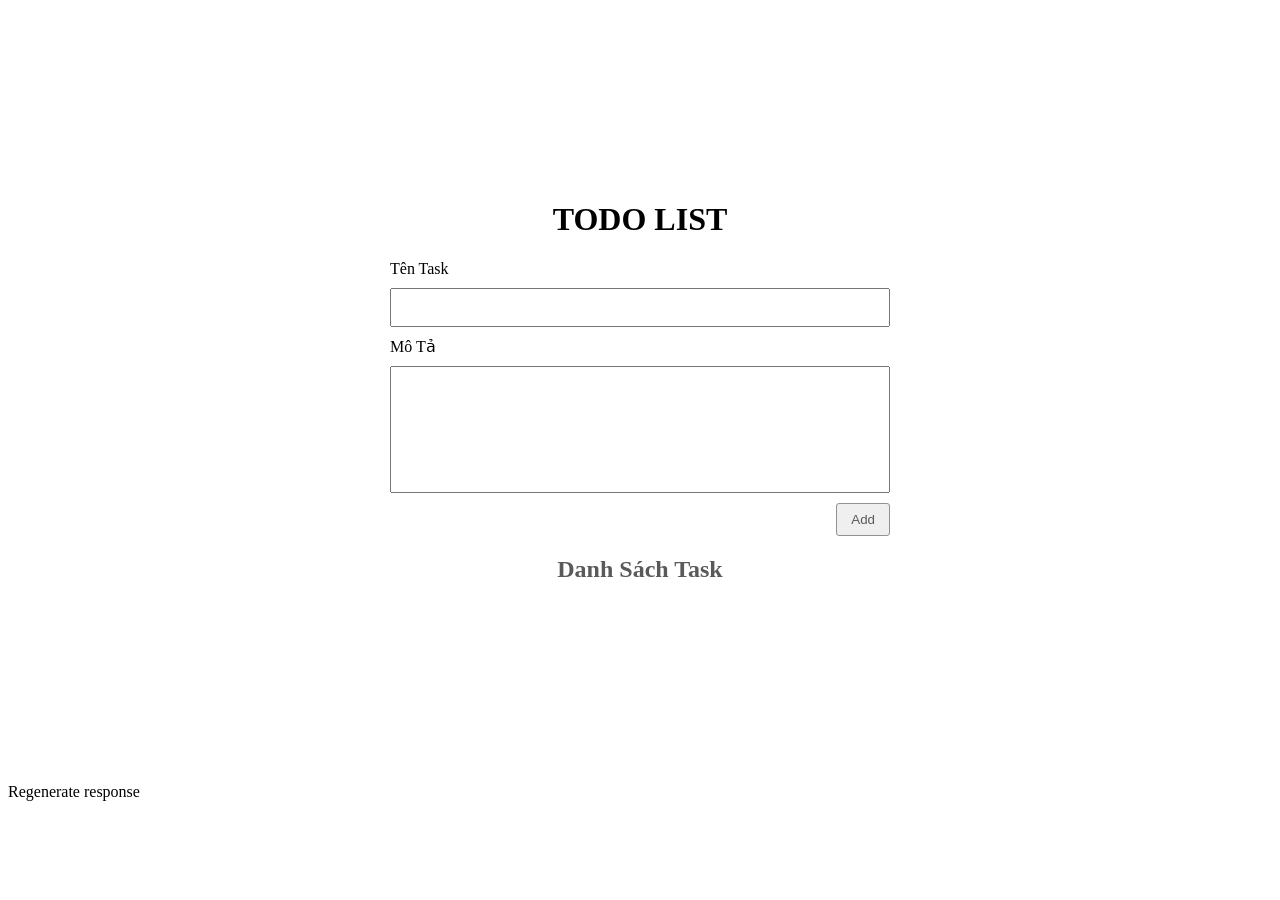
<file: lab5/index.html>
<!DOCTYPE html>
<html lang="en">
  <head>
    <meta charset="UTF-8" />
    <meta http-equiv="X-UA-Compatible" content="IE=edge" />
    <meta name="viewport" content="width=device-width, initial-scale=1.0" />
    <title>Document</title>
    <style>
      .todo-list-wrapper {
        margin: 150px auto;
        max-width: 500px;
        padding: 30px 60px;
      }
      h1 {
        text-align: center;
        text-transform: uppercase;
      }
      form {
        width: 100%;
        display: flex;
        flex-direction: column;
      }
      .group-form {
        display: flex;
        flex-direction: column;
      }
      .group-form input,
      .group-form textarea {
        margin: 10px 0;
        padding: 10px 8px;
        resize: none;
      }

      .group-form label {
        text-transform: capitalize;
      }

      .btn {
        padding: 8px 14px;
        color: #5a5a5a;
        border: 1px solid #929292;
        cursor: pointer;
        text-transform: capitalize;
        border-radius: 3px;
      }

      .btn-add {
        align-self: flex-end;
      }

      .task-list-wrapper {
        display: flex;
        flex-direction: column;
      }
      h2 {
        text-align: center;
        text-transform: capitalize;
        color: #5a5a5a;
      }

      .task-list-item {
        display: flex;
        justify-content: space-between;
        align-items: center;
        border-bottom: 1px solid #5a5a5a;
        padding: 10px 0;
      }
    </style>
  </head>
  <body>
    <div class="todo-list-wrapper">
      <h1>Todo list</h1>
      <form action="">
        <div class="group-form">
          <label for="">tên task</label>
          <input type="text" class="name-task-input" id="name1412" />
        </div>

        <div class="group-form">
          <label for="">mô tả</label>
          <textarea
            type="text"
            rows="7"
            class="des-input"
            id="mota11"
          ></textarea>
        </div>
        <button type="button" class="btn btn-add" onclick="kiemTra()">
          add
        </button>
      </form>
      <div class="task-list-wrapper">
        <h2>Danh sách task</h2>
        <!-- <div class="task-list-item">
          <span id="task-id">#1</span>
          <span id="name-task">Task 1</span>
          <span id="des-task">Mô tả task 1</span>
          <button class="btn btn-detele">Delete</button>
          <button class="btn btn-edit">Edit</button>
        </div> -->
        <!-- <div class="task-list-item">
              <span id="task-id">#2</span>
              <span id="name-task">Task 1</span>
              <span id="des-task">Mô tả task 1</span>
              <button class="btn btn-detele">Delete</button>
              <button class="btn btn-edit">Edit</button>
          </div> -->
      </div>
    </div>

    <script>
      var mang = [];

      function kiemTra() {
        let nametask = document.getElementById("name1412").value;
        let motatask = document.getElementById("mota11").value;

        if (nametask.length > 1 && motatask.length > 2) {
          alert("tao task thanh cong");

          let newtassk = {
            name: nametask,
            description: motatask,
          };
          mang.push(newtassk);
          console.log(mang);

          hi3();
          document.getElementById("name1412").value = "";
          document.getElementById("mota11").value = "";
        } else {
          alert("nhap lai di troi oi ");
        }
      }

      function hi3() {
        let task_1 = "";
        mang.map(function (item, index) {
          console.log(item);
          task_1 += `<div class="task-list-item">
        <span id="task-id">${index + 1}</span>
        <input id="name-task" value="${item.name}" disabled />
        <input id="des-task" value="${item.description}" disabled />
        <button class="btn btn-detele">Delete</button>
        <button class="btn btn-edit" id="btnEdit">Edit</button>
    </div>`;
        });

        document.querySelector(".task-list-wrapper").innerHTML = task_1;

        const btnEdits = document.querySelectorAll(".btn-edit");
        btnEdits.forEach((btnEdit) => {
          btnEdit.addEventListener("click", () => {
            const name = btnEdit.parentElement.querySelector("#name-task");
            const description =
              btnEdit.parentElement.querySelector("#des-task");

            name.disabled = !name.disabled;
            description.disabled = !description.disabled;
            btnEdit.innerHTML = name.disabled ? "Edit" : "Update";
          });
        });

        const btnDeletes = document.querySelectorAll(".btn-detele");
        btnDeletes.forEach((btnDelete, index) => {
          btnDelete.addEventListener("click", () => {
            mang.splice(index, 1);
            hi3();
          });
        });
      }
    </script>

    Regenerate response
  </body>
</html>
</file>
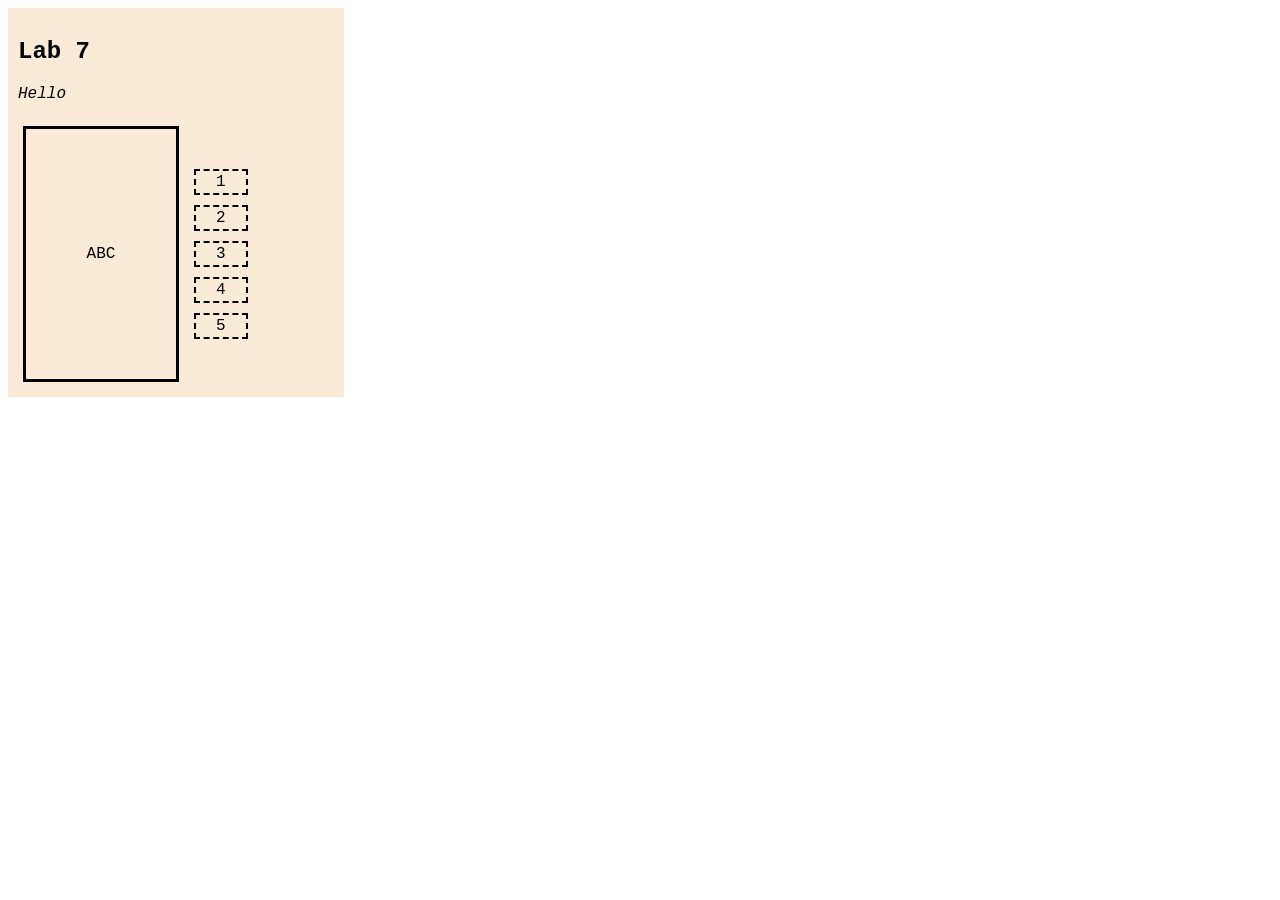
<file: lab7/index.html>
<!DOCTYPE html>
<html lang="en">
  <head>
    <meta charset="UTF-8" />
    <meta http-equiv="X-UA-Compatible" content="IE=edge" />
    <meta name="viewport" content="width=device-width, initial-scale=1.0" />
    <title>Document</title>
    <style>
      .wrapper {
        width: 25%;
        background-color: antiquewhite;
        padding: 10px;
        display: flex;
        flex-direction: column;
        font-family: "Courier New", Courier, monospace;
      }

      .main {
        display: flex;
        flex-direction: row;
        padding: 5px;
      }

      .leftc {
        width: 150px;
        height: 250px;
        border: 3px solid black;
        display: flex;
        flex-direction: column;
        justify-content: center;
        align-items: center;
      }

      .rightc {
        display: flex;
        flex-direction: column;
        justify-content: center;
        padding: 10px;
      }

      .item {
        padding: 2px 20px 2px 20px;
        border: 2px dashed black;
        margin: 5px;
        text-align: center;
      }
    </style>
  </head>

  <body>
    <div class="wrapper">
      <h2>Lab 7</h2>
      <i>Hello</i> <br />
      <div class="main">
        <div id="bin" class="leftc">ABC</div>
        <div class="rightc">
          <span class="item" id="one"> 1</span>
          <span class="item" id="two">2</span>
          <span class="item" id="three"> 3</span>
          <span class="item" id="four">4</span>
          <span class="item" id="five"> 5</span>
        </div>
      </div>
    </div>
    <script>
      let items = document.getElementsByClassName("item");
      for (let i = 0; i < items.length; i++) {
        let item = items[i];
        item.setAttribute("draggable", true);
        item.addEventListener("dragstart", (e) => {
          e.dataTransfer.setData("itemId", item.id);
        });
      }

      let bin = document.getElementById("bin");
      bin.addEventListener("dragover", (e) => {
        if (e.preventDefault) e.preventDefault();
      });

      bin.addEventListener("drop", (e) => {
        let itemId = e.dataTransfer.getData("itemId");
        let item = document.getElementById(itemId);
        bin.appendChild(item);
      });
    </script>
  </body>
</html>
</file>
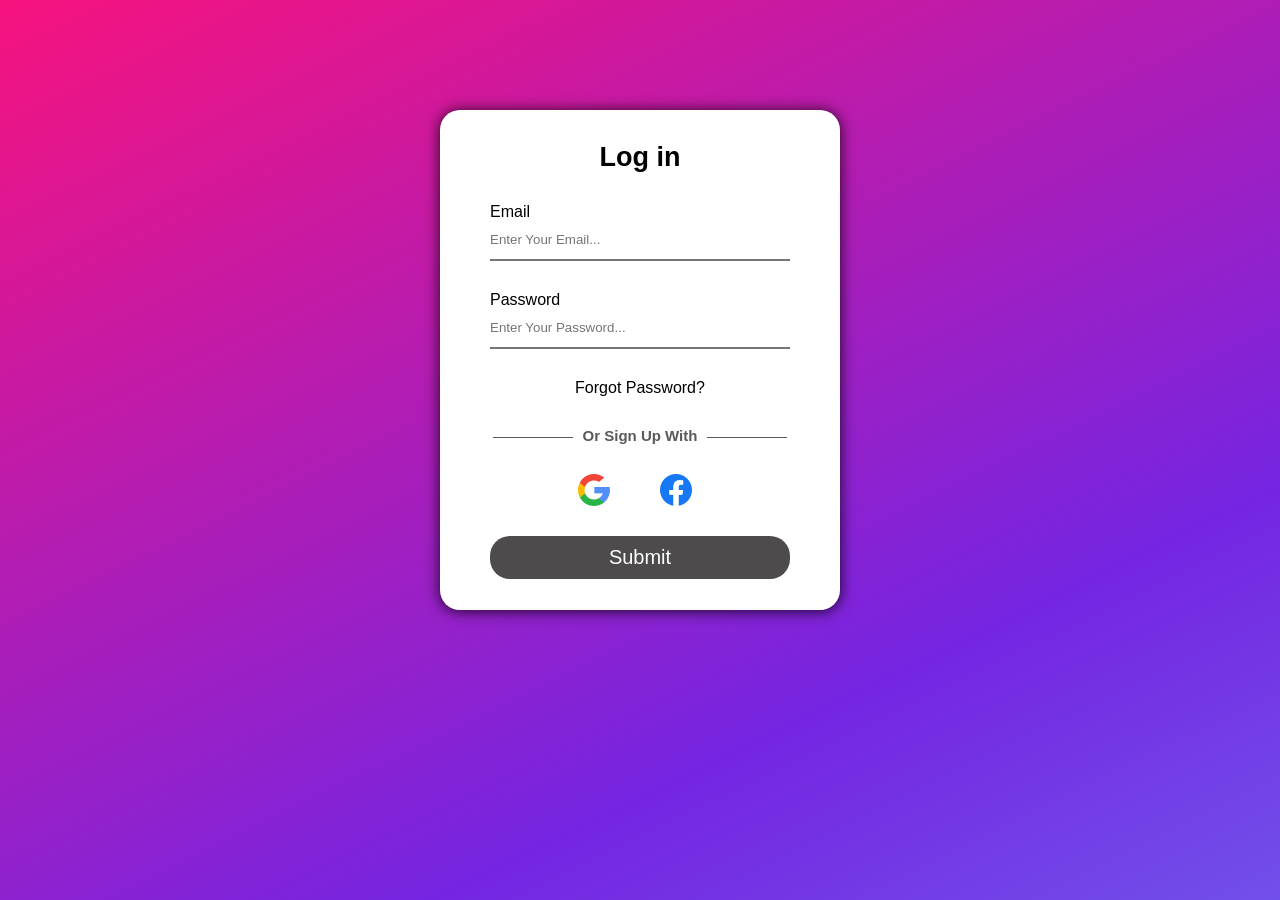
<file: asm2/sign-up-form-main/index.html>
<!DOCTYPE html>
<html lang="en">
  <head>
    <meta charset="UTF-8" />
    <meta http-equiv="X-UA-Compatible" content="IE=edge" />
    <meta name="viewport" content="width=device-width, initial-scale=1.0" />
    <link rel="stylesheet" href="style.css" />
    <title>Sign Up Form</title>
  </head>
  <body>
    <div class="gradient"></div>
    <div class="log-in-wrapper">
      <div class="log-in">
        <h2 class="log-in-title">Log in</h2>
        <div class="input-box">
          <span>Email</span>
          <!-- <img
            class="imgs"
            width="16px"
            height="16px"
            src="./email.png"
            alt="email"
          /> -->
          <input
            id="email-ip"
            type="email"
            class="input"
            placeholder="Enter Your Email..."
          />
          <span id="tt-em"></span>
        </div>

        <div class="input-box">
          <span>Password</span>
          <!-- <img
            class="imgs"
            width="16px"
            height="16px"
            src="./lock.png"
            alt="password"
          /> -->
          <input
            id="pass-ip"
            type="password"
            class="input"
            placeholder="Enter Your Password..."
          />
          <span id="tt-pass"></span>
        </div>
        <a class="forgot" href="#">Forgot Password?</a>
        <h3 class="log-in-with">Or Sign Up With</h3>
        <div class="companies">
          <div class="google">
            <img
              class="icon"
              width="32px"
              height="32px"
              src="./search.png"
              alt="google"
            />
          </div>
          <div class="facebook">
            <img
              class="icon"
              width="32px"
              height="32px"
              src="./facebook.png"
              alt="facebook"
            />
          </div>
        </div>
        <button id="bt-dn" class="submit-btn" disabled>Submit</button>
      </div>
    </div>
    <script>
      /* kiểm tra tính hợp lệ của biểu thức nhập vào input */
      var email_kt = document.getElementById("email-ip");
      var pass_kt = document.getElementById("pass-ip");
      var bt_dn = document.getElementById("bt-dn");
      var span_em = document.getElementById("tt-em");
      var span_pass = document.getElementById("tt-pass");

      email_kt.addEventListener("input", kiemtra);
      pass_kt.addEventListener("input", kiemtra2);

      function kiemtra() {
        var regex = /\S+@\S+\.\S+/;
        var emai = email_kt.value;
        if (regex.test(emai)) {
          span_em.innerHTML = "Hợp lệ";
        } else {
          span_em.innerHTML = "Không hợp lệ";
        }
        kiemtra3();
      }

      function kiemtra2() {
        const regex = /^(?=.*\d)(?=.*[a-z])(?=.*[A-Z]).{8,}$/;
        var passw = pass_kt.value;
        if (regex.test(passw)) {
          span_pass.innerHTML = "Hợp lệ";
        } else {
          span_pass.innerHTML = "Không hợp lệ";
        }
        kiemtra3();
      }

      function kiemtra3() {
        if (
          span_em.innerHTML === "Hợp lệ" &&
          span_pass.innerHTML === "Hợp lệ"
        ) {
          bt_dn.style.background =
            "linear-gradient(334deg, #6b97f7, #7525e2, #f7137e)";
          bt_dn.style.cursor = " pointer";
          bt_dn.disabled = false;
        } else {
          bt_dn.style.background = "#4d4b4c";
          bt_dn.disabled = true;
          // bt_dn.style.cursor = " none";
        }
      }
    </script>
  </body>
</html>
</file>
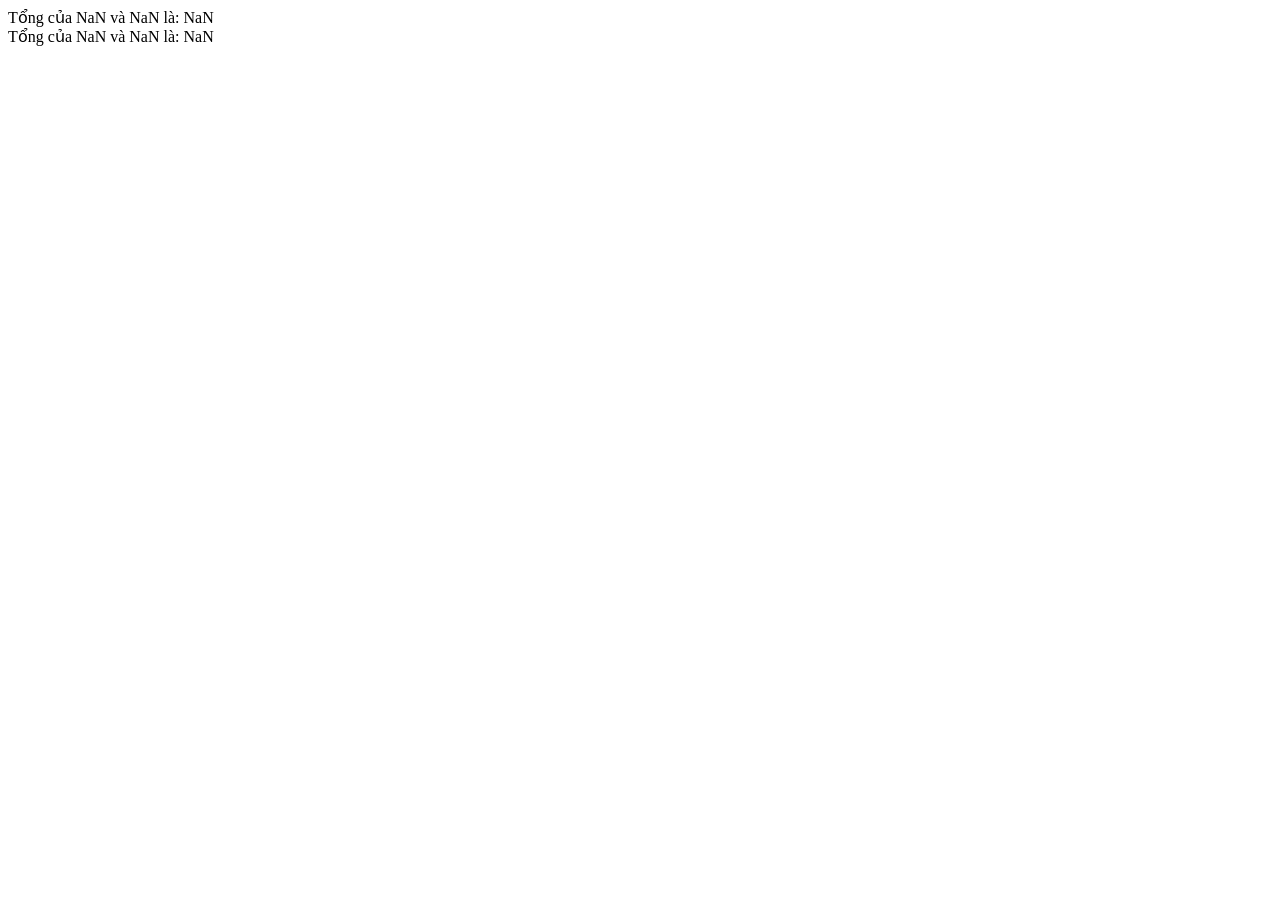
<file: Lab1/bai1.html>
<!DOCTYPE html>
<html lang="en">
  <head>
    <meta charset="UTF-8" />
    <meta http-equiv="X-UA-Compatible" content="IE=edge" />
    <meta name="viewport" content="width=device-width, initial-scale=1.0" />
    <title>Document</title>
    <script src="app.js"></script>
  </head>
  <body>
    <script>
      //Nhập vào số nguyên d từ bản phím

      let d = parseInt(prompt("Nhập số nguyên d: "));
      //Tính tổng result của c và d (result = c + d)
      let result = c + d;

      //In ra kết quả đồng thời bằng 2 cách
      document.write("<br>" + "Tổng của " + c + " và " + d + " là: " + result);
      alert("Tổng của " + c + " và " + d + " là: " + result);
      console.log("Tổng của " + c + " và " + d + " là: " + result);
    </script>
  </body>
</html>
</file>
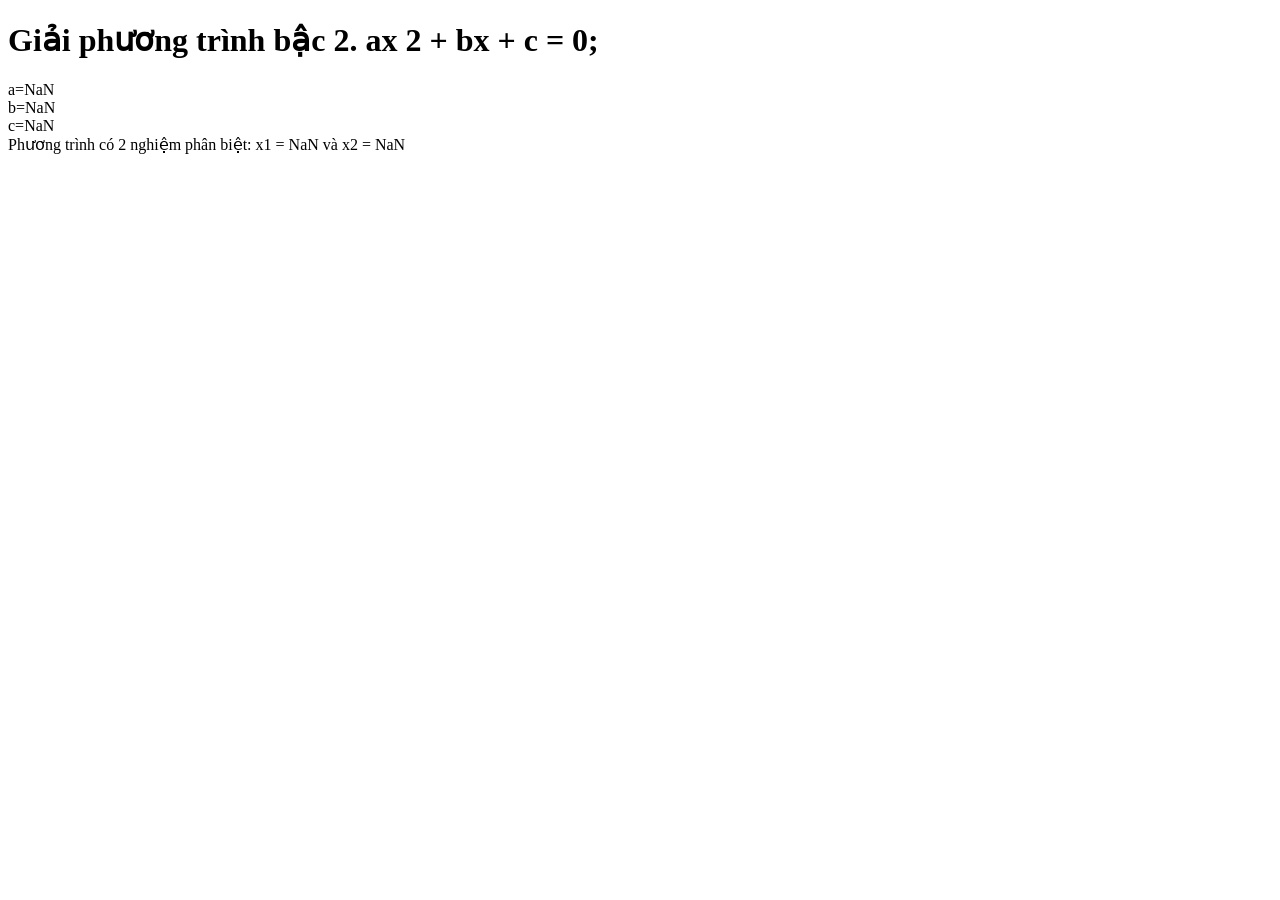
<file: Lab2/bai1.html>
<!DOCTYPE html>
<html lang="en">
  <head>
    <meta charset="UTF-8" />
    <meta http-equiv="X-UA-Compatible" content="IE=edge" />
    <meta name="viewport" content="width=device-width, initial-scale=1.0" />
    <title>Document</title>
  </head>
  <body>
    <h1>Giải phương trình bậc 2. ax 2 + bx + c = 0;</h1>
    <script src="bai1.js"></script>
  </body>
</html>
</file>
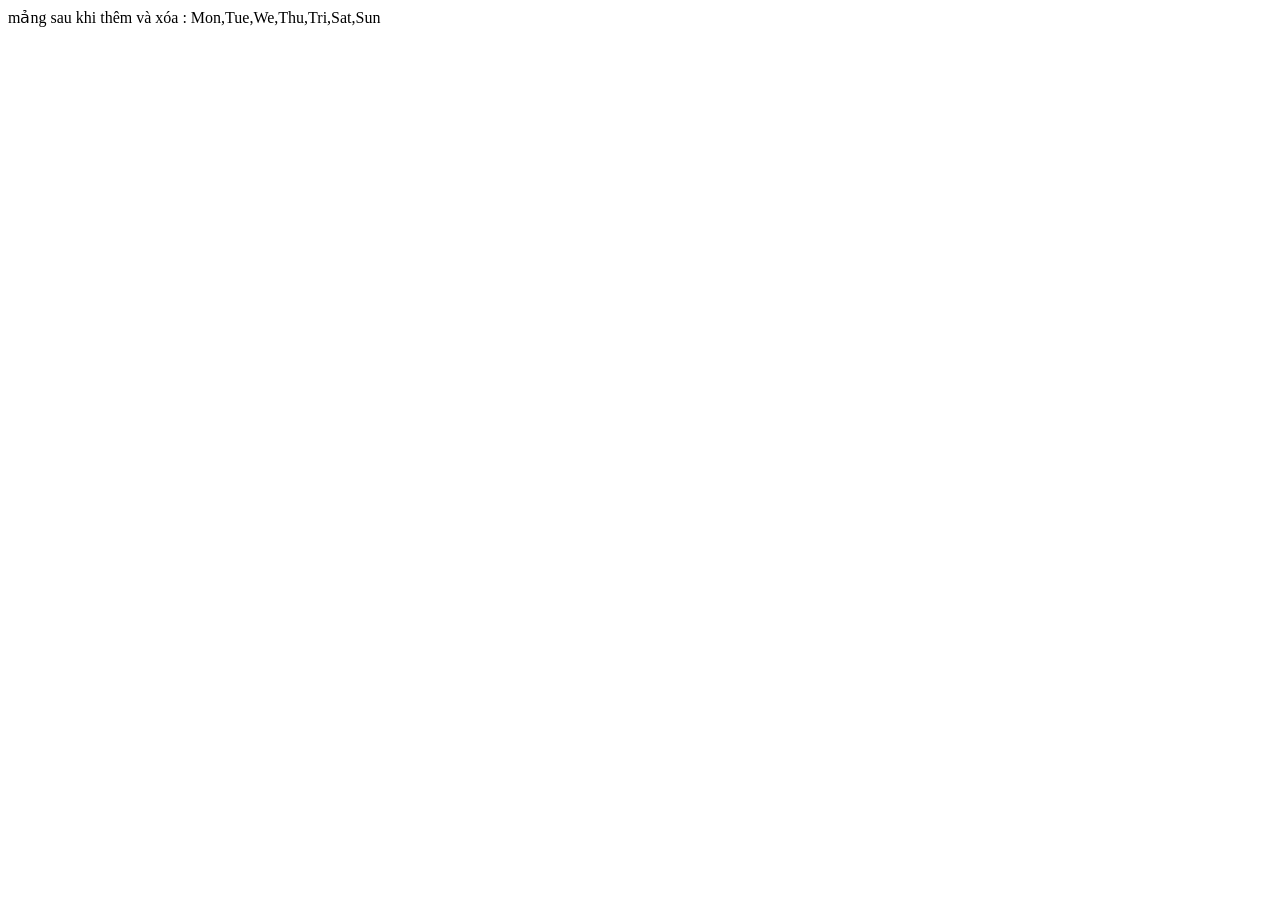
<file: Lab2/bai4.html>
<!DOCTYPE html>
<html lang="en">
  <head>
    <meta charset="UTF-8" />
    <meta http-equiv="X-UA-Compatible" content="IE=edge" />
    <meta name="viewport" content="width=device-width, initial-scale=1.0" />
    <title>Document</title>
  </head>

  <body>
    <script>
      // tao mang
      let mang = ["Tue", "Thu", "Sat", "Nine"];

      // them phan tu
      mang.splice(0, 0, "Mon");
      mang.splice(2, 0, "We");
      mang.splice(4, 0, "Tri");
      mang.splice(6, 1, "Sun"); // xóa phần tử nine
      console.log(mang); // lenh in
      // in ra man hinh

      document.write("mảng sau khi thêm và xóa : " + mang);
    </script>
  </body>
</html>
</file>
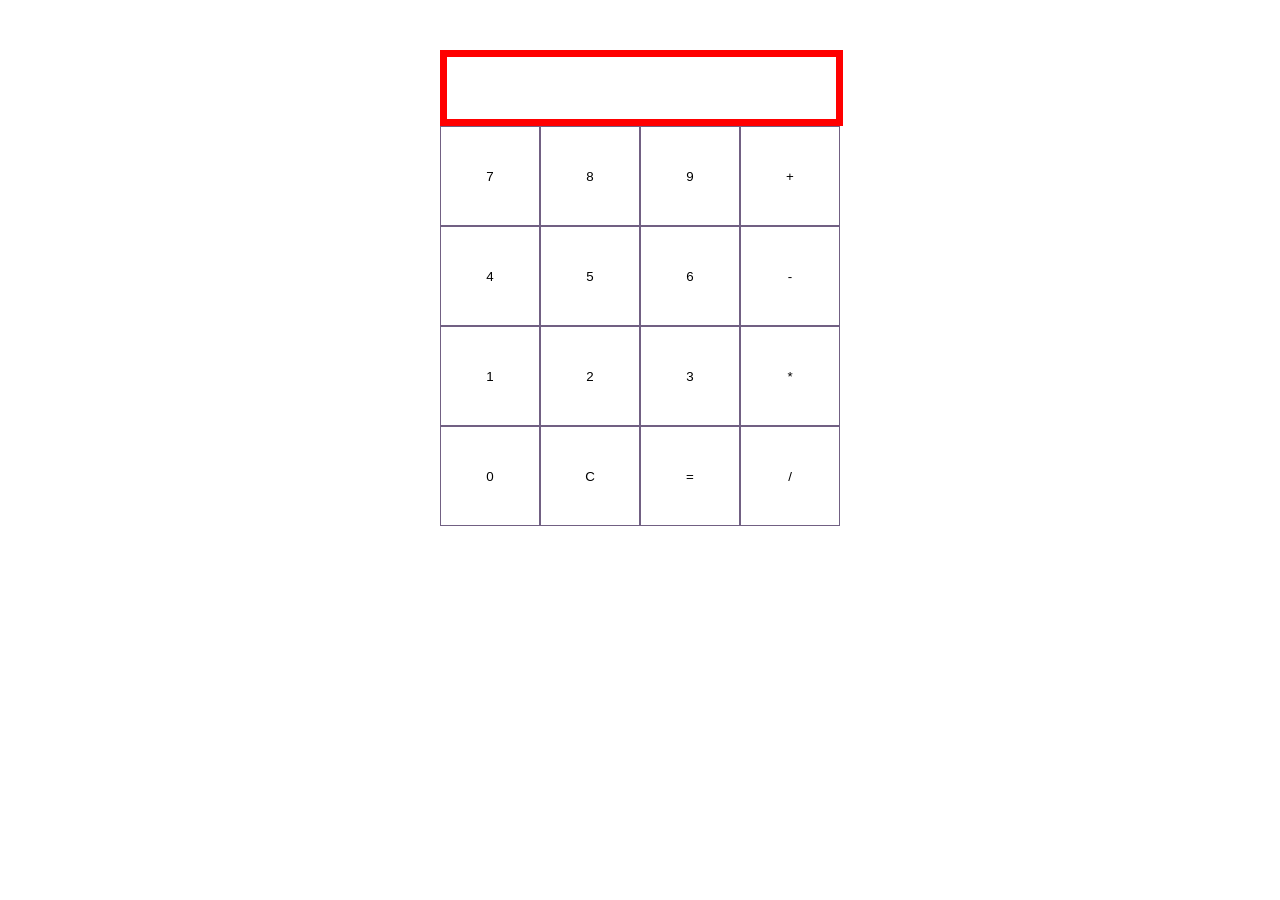
<file: lab3/bai2.html>
<!DOCTYPE html>
<html lang="en">
  <head>
    <meta charset="UTF-8" />
    <meta http-equiv="X-UA-Compatible" content="IE=edge" />
    <meta name="viewport" content="width=device-width, initial-scale=1.0" />
    <title>Document</title>
    <style>
      body {
        padding: 0;
        margin: 0;
        box-sizing: border-box;
      }
      .main {
        width: 400px;
        margin: 50px auto;
      }
      .container {
        width: 400px;
        height: 100%;
        background-color: aqua;
        border-radius: 0 0 8px 8px;
        display: grid;
        grid-template-columns: 25% 25% 25% 25%;
        grid-template-rows: 100px 100px 100px 100px;
      }
      input[type="text"] {
        width: 385px;
        height: 60px;
        border: 7px solid red;
        font-size: 40px;
      }
      input[type="button"] {
        border: 1px double rgb(113, 96, 131);
        background-color: #fff;
      }
    </style>
  </head>
  <body>
    <div class="main">
      <input id="ketqua" type="text" value="" />
      <div class="container">
        <input type="button" value="7" onclick="gan(this.value)" />
        <input type="button" value="8" onclick="gan(this.value)" />
        <input type="button" value="9" onclick="gan(this.value)" />
        <input type="button" value="+" onclick="gan(this.value)" />
        <input type="button" value="4" onclick="gan(this.value)" />
        <input type="button" value="5" onclick="gan(this.value)" />
        <input type="button" value="6" onclick="gan(this.value)" />
        <input type="button" value="-" onclick="gan(this.value)" />
        <input type="button" value="1" onclick="gan(this.value)" />
        <input type="button" value="2" onclick="gan(this.value)" />
        <input type="button" value="3" onclick="gan(this.value)" />
        <input type="button" value="*" onclick="gan(this.value)" />
        <input type="button" value="0" onclick="gan(this.value)" />
        <input type="button" value="C" onclick="xoa()" />
        <input type="button" value="=" onclick="result()" />
        <input type="button" value="/" onclick="gan(this.value)" />
      </div>
    </div>
    <script src="bai2.js"></script>
  </body>
</html>
</file>
<file: asm2/sign-up-form-main/style.css>
* {
  margin: 0;
  padding: 0;
  box-sizing: border-box;
}

body {
  background: linear-gradient(334deg, #6b97f7, #7525e2, #f7137e);
  background-size: 180% 180%;
  animation: gradient-animation 6s ease infinite;
  font-family: "Segoe UI", Tahoma, Geneva, Verdana, sans-serif;
}

.log-in {
  margin-top: 110px;
  background-color: #fff;
  width: 400px;
  height: 500px;
  row-gap: 30px;
  display: flex;
  align-items: center;
  justify-content: center;
  flex-direction: column;
  border-radius: 20px;
  box-shadow: 0px 1px 14px 1px rgba(0, 0, 0, 0.74);
}

.log-in-wrapper {
  display: flex;

  align-items: center;
  justify-content: center;
}

.input-box {
  position: relative;
  display: flex;
  align-items: left;
  justify-content: center;
  flex-direction: column;
}

.imgs {
  position: absolute;
  right: 0;
  bottom: 10px;
}

.forgot {
  text-decoration: none;
  color: #000;
}

.log-in-with {
  font-size: 15px;
  position: relative;
  color: rgb(90, 90, 90);
}

.log-in-with::before {
  position: absolute;
  content: "";
  left: -90px;
  top: 10px;
  width: 80px;
  height: 1px;
  background-color: rgb(90, 90, 90);
}

.log-in-with::after {
  position: absolute;
  content: "";
  right: -90px;
  top: 10px;
  width: 80px;
  height: 1px;
  background-color: rgb(90, 90, 90);
}

.google,
.facebook {
  width: 42px;
  display: flex;
  align-items: center;
  gap: 10px;
  font-size: 15px;
  border-radius: 50%;
  cursor: pointer;
}

.companies {
  gap: 40px;
  display: flex;
  align-items: center;
  justify-content: center;
  flex-direction: row;
}

.forgot:hover {
  color: rgb(90, 90, 90);
}

.input {
  border-top: none;
  border-left: none;
  border-right: none;
  width: 300px;
  height: 40px;
}

.submit-btn {
  width: 300px;
  padding: 10px 20px;
  border: none;
  border-radius: 20px;
  /* cursor: pointer;  */
  font-size: 20px;
  color: #fff;
  /* background: linear-gradient(334deg, #6b97f7, #7525e2, #f7137e); */
  background: #4d4b4c;
  background-size: 180% 180%;
  animation: gradient-animation 6s ease infinite;
  transition: 0.3s all ease-in-out;
}

/* .submit-btn:hover {
  transform: scale(1.05);
  transition: 0.3s all ease-in-out;
} */

.log-in-title {
  font-size: 27px;
}

/* @keyframes animation{
    0%{
        background-position: 0% 50%;
    }

    50%{
        background-position: 50% 50%;
    }

    75%{
        background-position: 50% 0%;
    }

    100%{
        background-position: 0% 50%;
    }
} */

@keyframes gradient-animation {
  0% {
    background-position: 0% 50%;
  }
  50% {
    background-position: 100% 50%;
  }
  100% {
    background-position: 0% 50%;
  }
}
</file>
